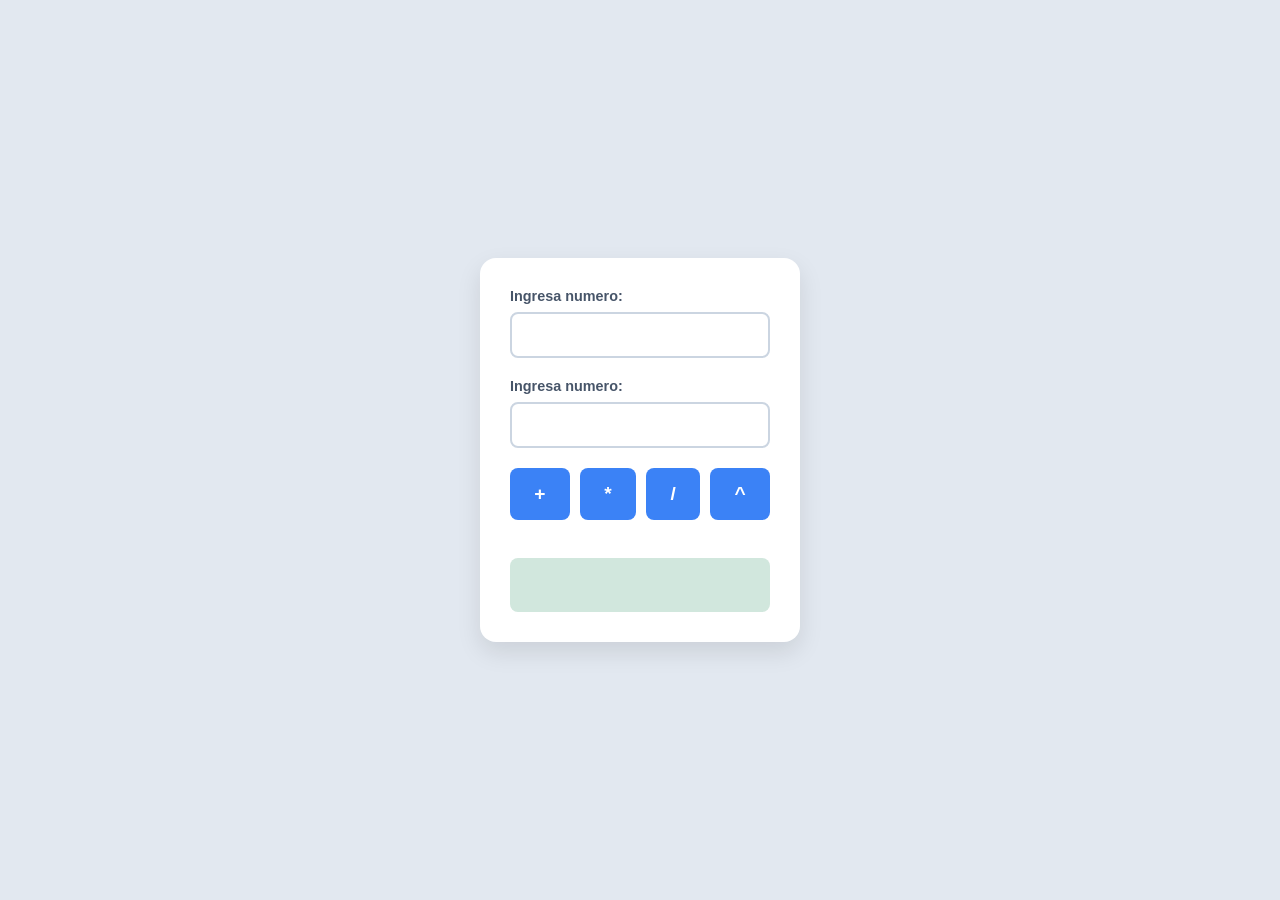
<file: index.html>
<!doctype html>
<html lang="en">
<head>
    <meta charset="UTF-8">
    <meta name="viewport"
          content="width=device-width, user-scalable=no, initial-scale=1.0, maximum-scale=1.0, minimum-scale=1.0">
    <meta http-equiv="X-UA-Compatible" content="ie=edge">
    <title>Calculadora</title>
    <link rel="stylesheet" href="./css/style.css">
    <script src="./js/calculadora.js" defer></script>
</head>
<body>
    <form action="#" method="post" id="Calculadora">
        <label for="numero1">Ingresa numero:</label>
        <input type="number" id="numero1" name="numero1"/>
        <br>
        <label for="numero2">Ingresa numero:</label>
        <input type="number" id="numero2" name="numero2"/>
        <br>
        <div class="align-content-center">
            <button type="button" id="btn_suma">+</button>
            <button type="button" id="btn_multiplica">*</button>
            <button type="button" id="btn_division">/</button>
            <button type="button" id="btn_exponente">^</button>
        </div>
        <br>
        <p id="resultado"></p>
    </form>
</body>
</html>
</file>
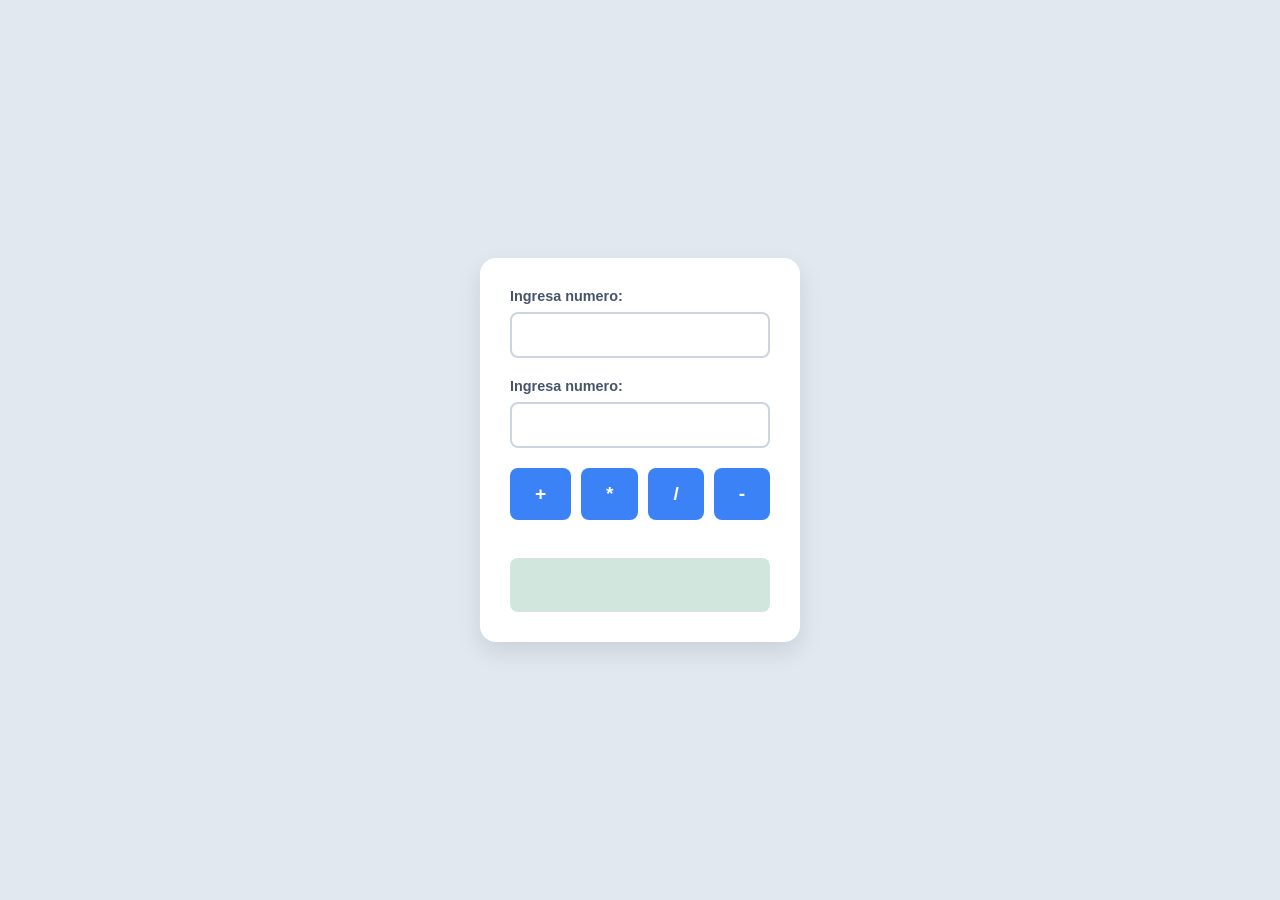
<file: calculadora.html>
<!doctype html>
<html lang="en">
<head>
    <meta charset="UTF-8">
    <meta name="viewport"
          content="width=device-width, user-scalable=no, initial-scale=1.0, maximum-scale=1.0, minimum-scale=1.0">
    <meta http-equiv="X-UA-Compatible" content="ie=edge">
    <title>Calculadora</title>
    <link rel="stylesheet" href="./css/style.css">
    <script src="./js/calculadora.js" defer></script>
</head>
<body>
    <form action="#" method="post" id="Calculadora">
        <label for="numero1">Ingresa numero:</label>
        <input type="number" id="numero1" name="numero1"/>
        <br>
        <label for="numero2">Ingresa numero:</label>
        <input type="number" id="numero2" name="numero2"/>
        <br>
        <div class="align-content-center">
            <button type="button" id="btn_suma">+</button>
            <button type="button" id="btn_multiplica">*</button>
            <button type="button" id="btn_division">/</button>
            <button type="button" id="btn_Restar">-</button>
        </div>
        <br>
        <p id="resultado"></p>
    </form>
</body>
</html>
</file>
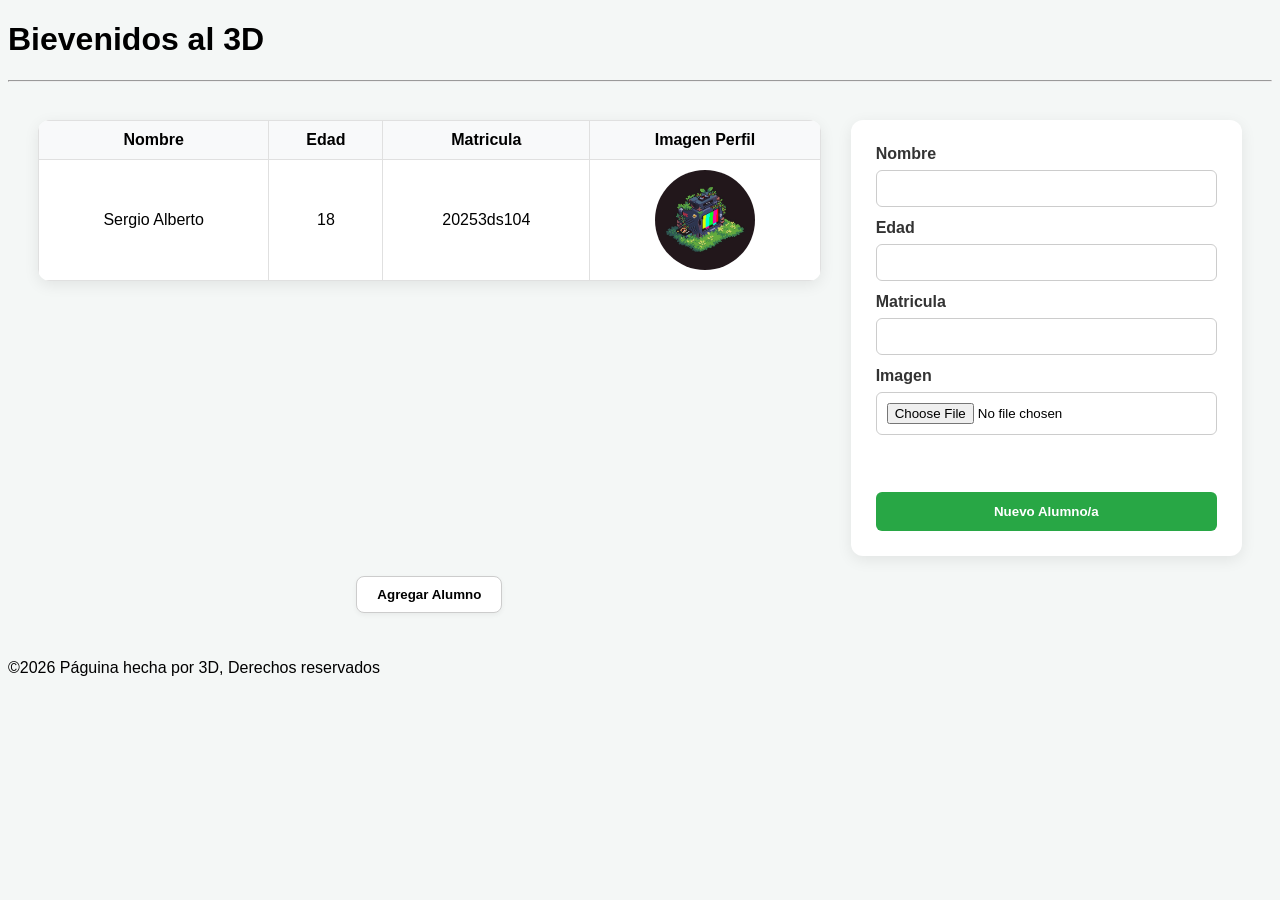
<file: Tabla.html>
<!DOCTYPE html>
<html lang="en">
<head>
    <meta charset="UTF-8">
    <meta name="viewport" content="width=device-width, initial-scale=1.0">
    <title>Tabla</title>
    <link rel="stylesheet" href="./css/styletb.css">
    <link rel="stylesheet" href="./css/layout.css">
    <script src="./js/tabla.js" defer></script>
</head>
<body>
    <header>
        <h1>Bievenidos al 3D</h1>
    </header>
    <hr>
    <main>
        <table id="tabla_alumnos">
            <tr>
                <th>Nombre</th>
                <th>Edad</th>
                <th>Matricula</th>
                <th>Imagen Perfil</th>
            </tr>
            <tr>
                <td>Sergio Alberto</td>
                <td>18</td>
                <td>20253ds104</td>
                <td><img src="./Sprits/Lost tv pixel art isometrie.jpg" alt="Avatar de Sergio Alberto" class="profile-pic"></td>
            </tr>
        </table>
        <br>
        <button type="button" id="Agregar">Agregar Alumno</button>
        <form action="#" method="post" id="Formulario"> 
            <label for="Nombre">Nombre</label>
            <input type="text" name="Nombre" id="Nombre">
            <label for="Edad">Edad</label>
            <input type="number" name="Edad" id="Edad">
            <label for="Matricula">Matricula</label>
            <input type="text" name="Matricula" id="Matricula">
            <label for="Imagen">Imagen</label>
            <input type="file" name="Imagen" id="Imagen">
            <br>
            <button type="button" id="create">Nuevo Alumno/a</button>
        </form>
    </main>
    <footer>
        <p>&copy;2026 Páguina hecha por 3D, Derechos reservados</p>
    </footer>
</body>
</html>
</file>
<file: css/style.css>
body {
    font-family: 'Segoe UI', Tahoma, Geneva, Verdana, sans-serif;
    background-color: #e2e8f0;
    display: flex;
    justify-content: center;
    align-items: center;
    height: 100vh;
    margin: 0;
}

#Calculadora {
    background-color: #ffffff;
    padding: 30px;
    border-radius: 16px;
    box-shadow: 0 10px 25px rgba(0, 0, 0, 0.1);
    width: 100%;
    max-width: 320px;
    box-sizing: border-box;
}

label {
    display: block;
    margin-bottom: 8px;
    color: #475569;
    font-weight: 600;
    font-size: 0.9em;
}

input[type="number"] {
    width: 100%;
    padding: 12px;
    margin-bottom: 20px;
    border: 2px solid #cbd5e1;
    border-radius: 8px;
    box-sizing: border-box;
    font-size: 1em;
    transition: border-color 0.3s;
}

input[type="number"]:focus {
    border-color: #3b82f6;
    outline: none;
}

.align-content-center {
    display: flex;
    gap: 10px; /* Espacio entre botones */
    justify-content: space-between;
    margin-bottom: 20px;
}

button {
    background-color: #3b82f6;
    color: white;
    border: none;
    border-radius: 8px;
    padding: 15px 0;
    font-size: 1.2em;
    font-weight: bold;
    cursor: pointer;
    flex-grow: 1;
    transition: background-color 0.2s, transform 0.1s;
}


button:hover {
    background-color: #2563eb;
}

button:active {
    transform: scale(0.95);
}


#resultado {
    text-align: center;
    font-size: 1.1em;
    font-weight: bold;
    color: #0f5132;
    background-color: #d1e7dd;
    margin: 0;
    padding: 15px;
    border-radius: 8px;
    min-height: 24px;
}
</file>
<file: css/styletb.css>
/* Estilos para hacer la imagen de perfil circular y de 100x100px */
.profile-pic {
    width: 100px;
    height: 100px;
    border-radius: 50%;
    object-fit: cover; /* Asegura que la imagen llene el círculo sin deformarse */
    display: block; 
    margin: 0 auto; /* Centra la imagen dentro de la celda de la tabla */
}

/* Opcional: Para centrar el texto de las otras celdas de la tabla para que se vea ordenado */
#tabla_alumnos td, #tabla_alumnos th {
    text-align: center;
    vertical-align: middle;
    padding: 10px;
}
</file>
<file: css/layout.css>
body {
    background-color: #f4f7f6; 
    font-family: sans-serif;
}


main {
    display: grid;
    grid-template-columns: 2fr 1fr; 
    gap: 30px; 
    padding: 30px;
    align-items: start; 
}


#tabla_alumnos {
    grid-column: 1 / 2; 
    width: 100%;
    
   
    background-color: #ffffff;
    border-radius: 12px;
    box-shadow: 0 4px 15px rgba(0, 0, 0, 0.08);
    
    
    border-collapse: collapse; 
    overflow: hidden; 
}


#tabla_alumnos th, 
#tabla_alumnos td {
    border: 1px solid #e0e0e0;
}


#tabla_alumnos th {
    background-color: #f8f9fa;
}



#Agregar {
    grid-column: 1 / 2; 
    justify-self: center; 
    
    margin-top: -10px; 
    padding: 10px 20px;
    background-color: #ffffff;
    border: 1px solid #ccc;
    border-radius: 8px;
    cursor: pointer;
    box-shadow: 0 2px 5px rgba(0,0,0,0.05);
    font-weight: bold;
}

#Agregar:hover {
    background-color: #f0f0f0;
}


#Formulario {
    grid-column: 2 / 3; 
    grid-row: 1 / 3; 

    background-color: #ffffff;
    border-radius: 12px;
    box-shadow: 0 4px 15px rgba(0, 0, 0, 0.08);
    padding: 25px;
    

    display: flex;
    flex-direction: column;
    gap: 12px;
}

#Formulario label {
    font-weight: bold;
    color: #333;
    margin-bottom: -5px;
}

#Formulario input {
    padding: 10px;
    border: 1px solid #cccccc;
    border-radius: 6px;
    outline: none;
}

#Formulario input:focus {
    border-color: #007bff;
}

#Formulario button {
    margin-top: 15px;
    padding: 12px;
    background-color: #28a745;
    color: white;
    border: none;
    border-radius: 6px;
    font-weight: bold;
    cursor: pointer;
}

#Formulario button:hover {
    background-color: #218838;
}


@media (max-width: 850px) {
    main {
        grid-template-columns: 1fr; 
    }
    
    #tabla_alumnos, #Agregar, #Formulario {
        grid-column: 1 / -1; 
    }
    
    #Formulario {
        grid-row: auto; 
    }
}
</file>
